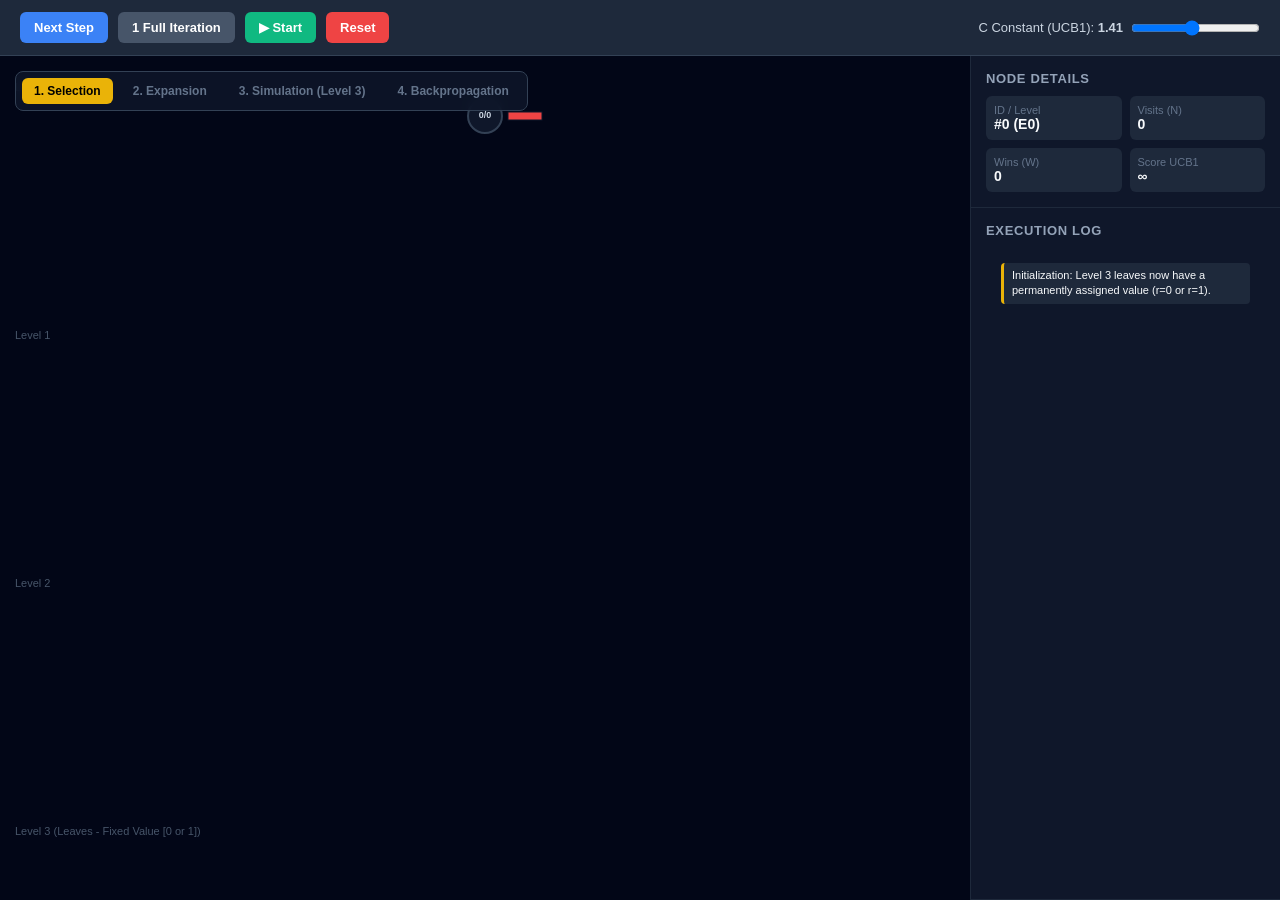
<file: mcts_visualizer.html>
<!DOCTYPE html>
<html lang="en">
<head>
  <meta charset="UTF-8">
  <meta name="viewport" content="width=device-width, initial-scale=1.0">
  <title>MCTS - Fixed Rewards at the Final Level</title>
  <style>
    * {
      box-sizing: border-box;
      margin: 0;
      padding: 0;
      font-family: -apple-system, BlinkMacSystemFont, "Segoe UI", Roboto, sans-serif;
    }

    body {
      background-color: #0f172a;
      color: #f8fafc;
      display: flex;
      flex-direction: column;
      height: 100vh;
      overflow: hidden;
    }

    header {
      background-color: #1e293b;
      padding: 12px 20px;
      border-bottom: 1px solid #334155;
      display: flex;
      gap: 15px;
      align-items: center;
      justify-content: space-between;
    }

    .controls-group {
      display: flex;
      align-items: center;
      gap: 10px;
    }

    .btn {
      background-color: #3b82f6;
      color: #ffffff;
      border: none;
      padding: 8px 14px;
      border-radius: 6px;
      cursor: pointer;
      font-weight: 600;
      font-size: 13px;
      transition: all 0.2s;
    }

    .btn:hover { background-color: #2563eb; }
    .btn-secondary { background-color: #475569; }
    .btn-secondary:hover { background-color: #334155; }
    .btn-accent { background-color: #10b981; }
    .btn-accent:hover { background-color: #059669; }
    .btn-danger { background-color: #ef4444; }
    .btn-danger:hover { background-color: #dc2626; }

    .slider-container {
      display: flex;
      align-items: center;
      gap: 8px;
      font-size: 13px;
      color: #cbd5e1;
    }

    .main-container {
      display: flex;
      flex: 1;
      overflow: hidden;
    }

    .canvas-container {
      flex: 1;
      position: relative;
      background-color: #020617;
      overflow: hidden;
    }

    canvas {
      width: 100%;
      height: 100%;
      display: block;
    }

    .phase-bar {
      position: absolute;
      top: 15px;
      left: 15px;
      display: flex;
      gap: 8px;
      background: rgba(15, 23, 42, 0.85);
      padding: 6px;
      border-radius: 8px;
      border: 1px solid #334155;
      backdrop-filter: blur(4px);
    }

    .phase-badge {
      padding: 6px 12px;
      border-radius: 6px;
      font-size: 12px;
      font-weight: bold;
      color: #64748b;
      transition: all 0.3s;
    }

    .phase-badge.active { color: #ffffff; }
    .phase-badge.p-selection.active { background-color: #eab308; color: #000; }
    .phase-badge.p-expansion.active { background-color: #06b6d4; color: #000; }
    .phase-badge.p-simulation.active { background-color: #a855f7; color: #fff; }
    .phase-badge.p-backprop.active { background-color: #22c55e; color: #000; }

    .side-panel {
      width: 310px;
      background-color: #0f172a;
      border-left: 1px solid #1e293b;
      display: flex;
      flex-direction: column;
    }

    .panel-section {
      padding: 15px;
      border-bottom: 1px solid #1e293b;
    }

    .panel-section h3 {
      font-size: 13px;
      text-transform: uppercase;
      letter-spacing: 0.05em;
      color: #94a3b8;
      margin-bottom: 10px;
    }

    .stats-grid {
      display: grid;
      grid-template-columns: 1fr 1fr;
      gap: 8px;
      font-size: 13px;
    }

    .stat-card {
      background: #1e293b;
      padding: 8px;
      border-radius: 6px;
    }

    .stat-label { color: #64748b; font-size: 11px; }
    .stat-value { font-size: 14px; font-weight: bold; color: #f8fafc; }

    .log-container {
      flex: 1;
      padding: 15px;
      overflow-y: auto;
      font-family: monospace;
      font-size: 11px;
      display: flex;
      flex-direction: column;
      gap: 6px;
    }

    .log-entry {
      padding: 5px 8px;
      border-radius: 4px;
      background-color: #1e293b;
      border-left: 3px solid #64748b;
      line-height: 1.4;
    }

    .log-entry.selection { border-color: #eab308; }
    .log-entry.expansion { border-color: #06b6d4; }
    .log-entry.simulation { border-color: #a855f7; }
    .log-entry.backprop { border-color: #22c55e; }
  </style>
</head>
<body>

  <header>
    <div class="controls-group">
      <button class="btn" id="btn-step">Next Step</button>
      <button class="btn btn-secondary" id="btn-10">1 Full Iteration</button>
      <button class="btn btn-accent" id="btn-play">▶ Start</button>
      <button class="btn btn-danger" id="btn-reset">Reset</button>
    </div>

    <div class="controls-group">
      <div class="slider-container">
        <label for="slider-c">C Constant (UCB1): <b id="val-c">1.41</b></label>
        <input type="range" id="slider-c" min="0" max="3" step="0.1" value="1.41">
      </div>
    </div>
  </header>

  <div class="main-container">
    <div class="canvas-container" id="canvas-container">
      <div class="phase-bar">
        <div class="phase-badge p-selection" id="badge-0">1. Selection</div>
        <div class="phase-badge p-expansion" id="badge-1">2. Expansion</div>
        <div class="phase-badge p-simulation" id="badge-2">3. Simulation (Level 3)</div>
        <div class="phase-badge p-backprop" id="badge-3">4. Backpropagation</div>
      </div>
      <canvas id="mcts-canvas"></canvas>
    </div>

    <div class="side-panel">
      <div class="panel-section">
        <h3>Node Details</h3>
        <div class="stats-grid">
          <div class="stat-card">
            <div class="stat-label">ID / Level</div>
            <div class="stat-value" id="node-id">-</div>
          </div>
          <div class="stat-card">
            <div class="stat-label">Visits (N)</div>
            <div class="stat-value" id="node-n">-</div>
          </div>
          <div class="stat-card">
            <div class="stat-label">Wins (W)</div>
            <div class="stat-value" id="node-w">-</div>
          </div>
          <div class="stat-card">
            <div class="stat-label">Score UCB1</div>
            <div class="stat-value" id="node-ucb">-</div>
          </div>
        </div>
      </div>

      <div class="panel-section" style="flex:1; display:flex; flex-direction:column; overflow:hidden;">
        <h3>Execution Log</h3>
        <div class="log-container" id="log-container"></div>
      </div>
    </div>
  </div>

  <script>
    const MAX_DEPTH = 3; // Level 0 (Root), 1, 2, 3 (Leaves)
    const BRANCHING = 3;  // Exactly 3 choices per node
    let idCounter = 0;

    class MCTSNode {
      constructor(parent = null, actionIndex = 0) {
        this.id = idCounter++;
        this.parent = parent;
        this.actionIndex = actionIndex;
        this.children = [];
        this.visits = 0;
        this.wins = 0;
        this.depth = parent ? parent.depth + 1 : 0;
        this.x = 0;
        this.y = 0;

        // Reward FIXED AT CREATION only for Level 3 (Leaves)
        if (this.depth === MAX_DEPTH) {
          // Assigns a result of 1 or 0 deterministically based on the ID
          this.fixedReward = (this.id % 2 === 0) ? 1 : 0;
        } else {
          this.fixedReward = null;
        }
      }

      get isLeaf() {
        return this.depth === MAX_DEPTH;
      }

      get isFullyExpanded() {
        return this.children.length === BRANCHING;
      }

      get winRate() {
        return this.visits === 0 ? 0 : this.wins / this.visits;
      }

      getUCB1(c) {
        if (this.visits === 0) return Infinity;
        if (!this.parent) return this.winRate;
        return this.winRate + c * Math.sqrt(Math.log(this.parent.visits) / this.visits);
      }
    }

    // MCTS state
    let root = new MCTSNode();
    let currentPhase = 0; // 0: Selection, 1: Expansion, 2: Simulation, 3: Backpropagation
    let displayedPhase = 0; // Phase represented by the current tree and log state
    let currentNode = root;
    let selectedPath = [];
    let expandedChild = null;
    let rolloutNode = null;
    let simulatedLeaf = null;
    let lastReward = null;
    let explorationC = 1.41;
    let autoPlayInterval = null;

    const canvas = document.getElementById('mcts-canvas');
    const ctx = canvas.getContext('2d');
    const container = document.getElementById('canvas-container');

    // --- MCTS ALGORITHM ---

    function stepMCTS() {
      // Remember the phase being executed before advancing the state machine.
      // The UI must describe the result of this click, not the next click.
      displayedPhase = currentPhase;

      switch (currentPhase) {
        case 0: // 1. SELECTION
          expandedChild = null;
          rolloutNode = null;
          simulatedLeaf = null;
          lastReward = null;
          selectedPath = [root];

          let node = root;
          while (node.isFullyExpanded && !node.isLeaf) {
            let bestChild = null;
            let bestUCB = -Infinity;

            for (let child of node.children) {
              let ucb = child.getUCB1(explorationC);
              if (ucb > bestUCB) {
                bestUCB = ucb;
                bestChild = child;
              }
            }
            if (!bestChild) break;
            node = bestChild;
            selectedPath.push(node);
          }

          currentNode = node;
          log(`[Selection] Descended to node #${currentNode.id} (Level ${currentNode.depth})`, 'selection');
          currentPhase = 1;
          break;

        case 1: // 2. EXPANSION
          if (!currentNode.isLeaf && !currentNode.isFullyExpanded) {
            // Rollouts may have created actions out of order, so select an
            // actually unused action instead of relying on the child count.
            let nextAction = Array.from(
              { length: BRANCHING },
              (_, actionIndex) => actionIndex
            ).find(actionIndex =>
              !currentNode.children.some(child => child.actionIndex === actionIndex)
            );
            expandedChild = new MCTSNode(currentNode, nextAction);
            currentNode.children.push(expandedChild);
            selectedPath.push(expandedChild);
            log(`[Expansion] Created node #${expandedChild.id} (Action ${nextAction + 1}/3)`, 'expansion');
          } else if (currentNode.isLeaf) {
            expandedChild = currentNode;
            log(`[Expansion] Already at the final level (Level 3).`, 'expansion');
          } else {
            expandedChild = currentNode;
            log(`[Expansion] Node already expanded.`, 'expansion');
          }
          currentPhase = 2;
          break;

        case 2: // 3. SIMULATION (ROLLOUT to a Leaf)
          let curr = rolloutNode || expandedChild;

          // Advance by exactly one tree level per step so every intermediate
          // level remains visible instead of being traversed in one click.
          if (!curr.isLeaf) {
            let randomAction = Math.floor(Math.random() * BRANCHING);
            let existing = curr.children.find(c => c.actionIndex === randomAction);
            if (!existing) {
              existing = new MCTSNode(curr, randomAction);
              curr.children.push(existing);
            }
            curr = existing;
            if (!selectedPath.includes(curr)) selectedPath.push(curr);
          }

          rolloutNode = curr;

          if (curr.isLeaf) {
            simulatedLeaf = curr;
            // Use the leaf node's FIXED reward
            lastReward = simulatedLeaf.fixedReward;
            log(`[Simulation] Reached leaf #${simulatedLeaf.id} (Level 3). FIXED reward = ${lastReward}`, 'simulation');
            currentPhase = 3;
          } else {
            log(`[Simulation] Advanced to node #${curr.id} (Level ${curr.depth}).`, 'simulation');
            currentPhase = 2;
          }
          break;

        case 3: // 4. BACKPROPAGATION
          let backtrack = simulatedLeaf;
          let nodesUpdated = 0;

          while (backtrack) {
            backtrack.visits += 1;
            backtrack.wins += lastReward;
            backtrack = backtrack.parent;
            nodesUpdated++;
          }

          log(`[Backpropagation] Propagated +${lastReward} across ${nodesUpdated} nodes.`, 'backprop');
          currentPhase = 0;
          break;
      }

      updateUI();
      drawTree();
    }

    // --- LOGS & UI ---

    function log(msg, type) {
      const container = document.getElementById('log-container');
      const div = document.createElement('div');
      div.className = `log-entry ${type}`;
      div.innerText = msg;
      container.appendChild(div);
      container.scrollTop = container.scrollHeight;
    }

    function updateUI() {
      for (let i = 0; i < 4; i++) {
        const badge = document.getElementById(`badge-${i}`);
        badge.classList.toggle('active', i === displayedPhase);
      }

      const activeNode = simulatedLeaf || rolloutNode || expandedChild || currentNode || root;
      document.getElementById('node-id').innerText = `#${activeNode.id} (E${activeNode.depth})`;
      document.getElementById('node-n').innerText = activeNode.visits;
      document.getElementById('node-w').innerText = activeNode.wins;
      
      const ucb = activeNode.getUCB1(explorationC);
      document.getElementById('node-ucb').innerText = ucb === Infinity ? '∞' : ucb.toFixed(2);
    }

    // --- CANVAS RENDERING ---

    function resizeCanvas() {
      canvas.width = container.clientWidth;
      canvas.height = container.clientHeight;
      drawTree();
    }

    function layoutTree() {
      const startY = 60;
      const levelHeight = (canvas.height - 100) / MAX_DEPTH;

      function positionNode(node, leftBound, rightBound) {
        node.x = (leftBound + rightBound) / 2;
        node.y = startY + node.depth * levelHeight;

        if (node.children.length > 0) {
          const step = (rightBound - leftBound) / BRANCHING;
          node.children.forEach(child => {
            // Keep each action in its own stable slot even when rollout nodes
            // were inserted in a random order.
            let childLeft = leftBound + child.actionIndex * step;
            let childRight = childLeft + step;
            positionNode(child, childLeft, childRight);
          });
        }
      }

      positionNode(root, 20, canvas.width - 20);
    }

    function drawTree() {
      ctx.clearRect(0, 0, canvas.width, canvas.height);
      layoutTree();

      // Level labels
      ctx.fillStyle = '#475569';
      ctx.font = '11px sans-serif';
      ctx.textAlign = 'left';
      const levelHeight = (canvas.height - 100) / MAX_DEPTH;
      for (let d = 0; d <= MAX_DEPTH; d++) {
        let label = d === 0 ? "Level 0 (Root)" : d === MAX_DEPTH ? "Level 3 (Leaves - Fixed Value [0 or 1])" : `Level ${d}`;
        ctx.fillText(label, 15, 60 + d * levelHeight - 25);
      }

      // Edges
      function drawEdges(node) {
        node.children.forEach(child => {
          ctx.beginPath();
          ctx.moveTo(node.x, node.y);
          ctx.lineTo(child.x, child.y);

          const isSelected = selectedPath.includes(node) && selectedPath.includes(child);
          ctx.strokeStyle = isSelected ? '#eab308' : '#1e293b';
          ctx.lineWidth = isSelected ? 3 : 1;
          ctx.stroke();

          drawEdges(child);
        });
      }
      drawEdges(root);

      // Nodes
      function drawNodes(node) {
        ctx.beginPath();
        const radius = node.isLeaf ? 16 : 17;
        ctx.arc(node.x, node.y, radius, 0, Math.PI * 2);

        let fillColor = '#0f172a';
        let strokeColor = '#334155';
        let textColor = '#cbd5e1';

        if (node === simulatedLeaf || node === rolloutNode) {
          fillColor = '#a855f7';
          strokeColor = '#c084fc';
          textColor = '#ffffff';
        } else if (node === expandedChild) {
          fillColor = '#06b6d4';
          strokeColor = '#67e8f9';
          textColor = '#000000';
        } else if (selectedPath.includes(node)) {
          fillColor = '#eab308';
          strokeColor = '#fde047';
          textColor = '#000000';
        }

        ctx.fillStyle = fillColor;
        ctx.fill();
        ctx.strokeStyle = strokeColor;
        ctx.lineWidth = 2;
        ctx.stroke();

        // W/N text on the node
        ctx.fillStyle = textColor;
        ctx.font = 'bold 9px sans-serif';
        ctx.textAlign = 'center';
        ctx.textBaseline = 'middle';
        const label = node.visits > 0 ? `${node.wins}/${node.visits}` : '0/0';
        ctx.fillText(label, node.x, node.y);

        // Red/green win-rate bar for Levels 0, 1, and 2.
        // Red is the remaining share; green is the achieved W/N score.
        if (!node.isLeaf) {
          const barWidth = 34;
          const barHeight = 8;
          const barX = node.x + radius + 6;
          const barY = node.y - barHeight / 2;
          const score = Math.max(0, Math.min(1, node.winRate));

          ctx.fillStyle = '#ef4444';
          ctx.fillRect(barX, barY, barWidth, barHeight);

          if (score > 0) {
            ctx.fillStyle = '#22c55e';
            ctx.fillRect(barX, barY, barWidth * score, barHeight);
          }

          ctx.strokeStyle = '#0f172a';
          ctx.lineWidth = 1;
          ctx.strokeRect(barX, barY, barWidth, barHeight);
        }

        // FIXED REWARD BADGE for Level 3
        if (node.isLeaf) {
          ctx.fillStyle = node.fixedReward === 1 ? '#22c55e' : '#ef4444';
          ctx.font = 'bold 10px sans-serif';
          ctx.fillText(`r=${node.fixedReward}`, node.x, node.y + 26);
        }

        node.children.forEach(drawNodes);
      }
      drawNodes(root);
    }

    // --- EVENTS ---

    const playBtn = document.getElementById('btn-play');

    function stopAutoPlay() {
      if (!autoPlayInterval) return;
      clearInterval(autoPlayInterval);
      autoPlayInterval = null;
      playBtn.innerText = '▶ Start';
      playBtn.className = 'btn btn-accent';
    }

    document.getElementById('btn-step').addEventListener('click', () => {
      // A manual step must remain visible until the next user action.
      // Otherwise an active timer can immediately advance to the next phase.
      stopAutoPlay();
      stepMCTS();
    });

    document.getElementById('btn-10').addEventListener('click', () => {
      // Finish exactly one iteration. If the user is midway through one,
      // complete that iteration rather than spilling into the next one.
      stopAutoPlay();
      do {
        stepMCTS();
      } while (currentPhase !== 0);
    });

    playBtn.addEventListener('click', () => {
      if (autoPlayInterval) {
        stopAutoPlay();
      } else {
        autoPlayInterval = setInterval(stepMCTS, 300);
        playBtn.innerText = '⏸ Pause';
        playBtn.className = 'btn btn-danger';
      }
    });

    document.getElementById('btn-reset').addEventListener('click', () => {
      stopAutoPlay();
      idCounter = 0;
      root = new MCTSNode();
      currentPhase = 0;
      displayedPhase = 0;
      currentNode = root;
      selectedPath = [];
      expandedChild = null;
      rolloutNode = null;
      simulatedLeaf = null;
      lastReward = null;
      document.getElementById('log-container').innerHTML = '';
      log('Tree reset with fixed reward values.', 'selection');
      updateUI();
      drawTree();
    });

    document.getElementById('slider-c').addEventListener('input', (e) => {
      explorationC = parseFloat(e.target.value);
      document.getElementById('val-c').innerText = explorationC.toFixed(2);
      updateUI();
    });

    window.addEventListener('resize', resizeCanvas);

    // Initialization
    resizeCanvas();
    log('Initialization: Level 3 leaves now have a permanently assigned value (r=0 or r=1).', 'selection');
    updateUI();
  </script>
</body>
</html>
</file>
